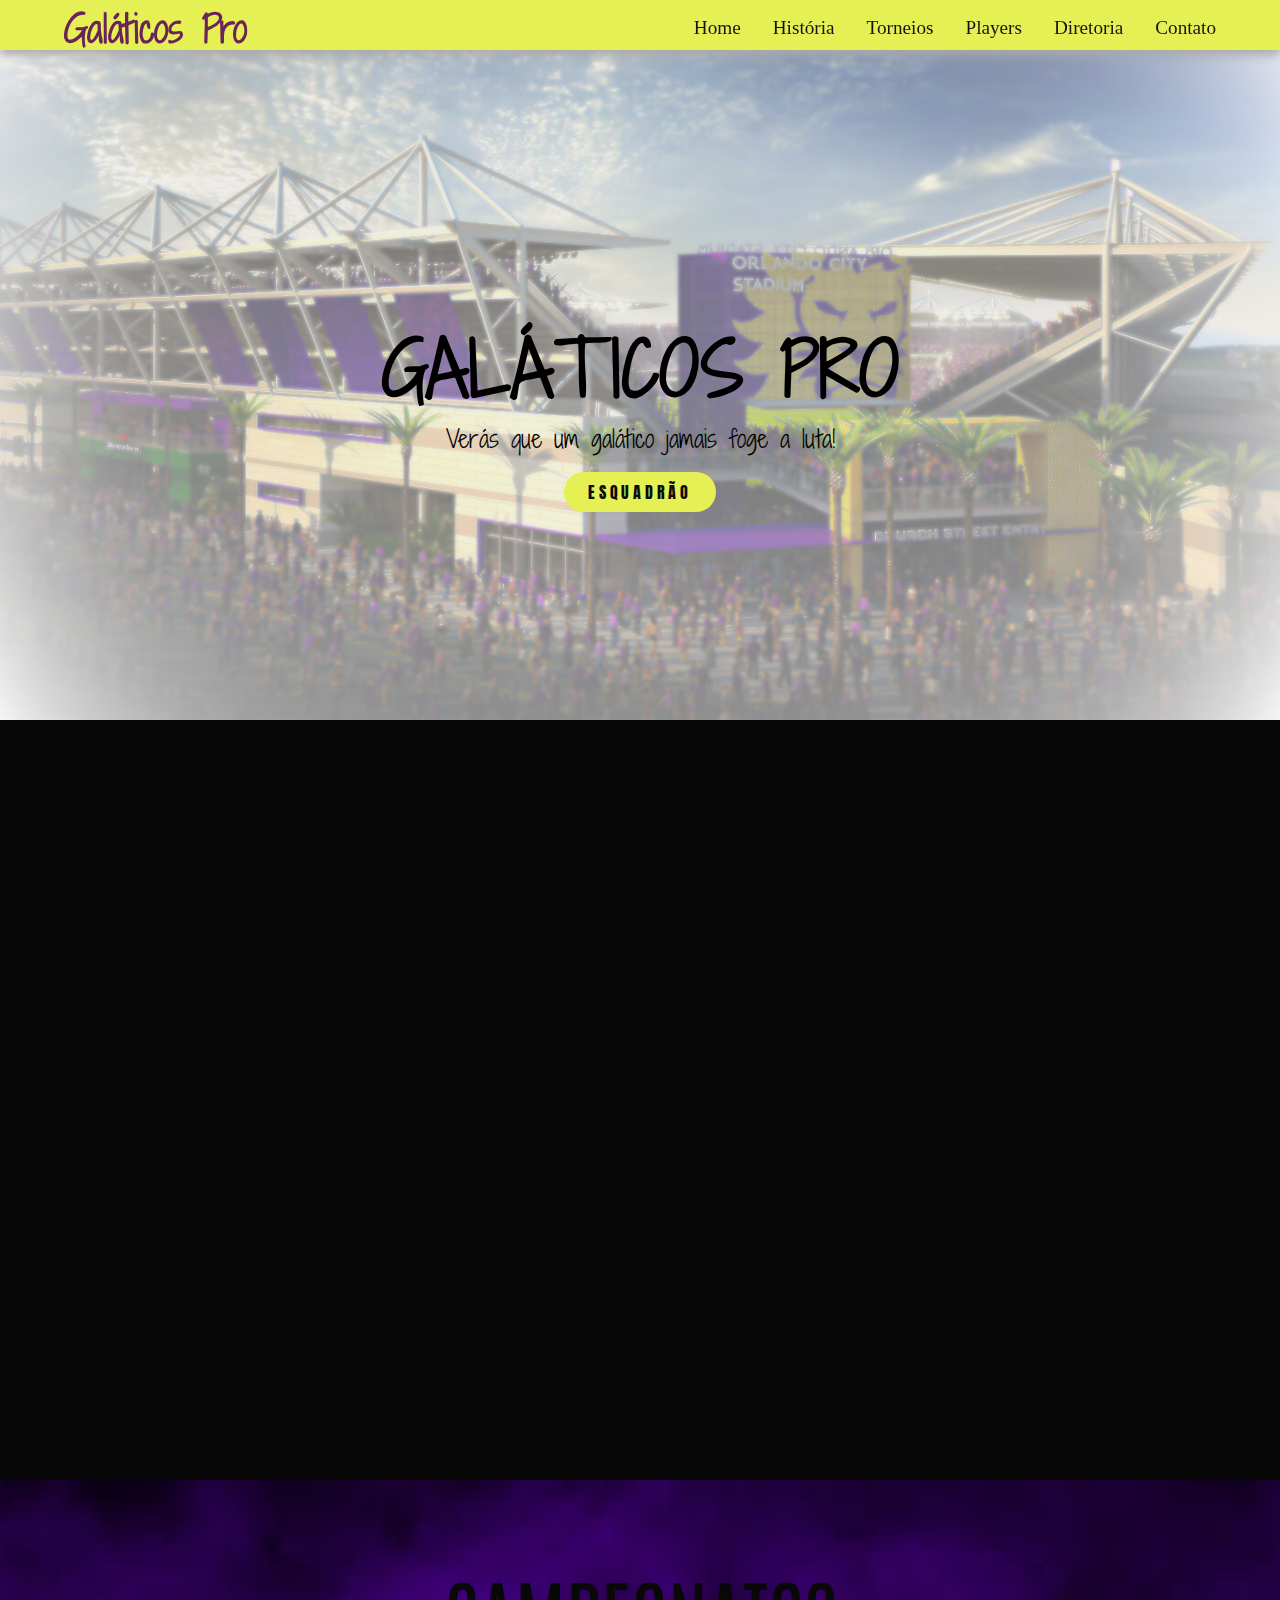
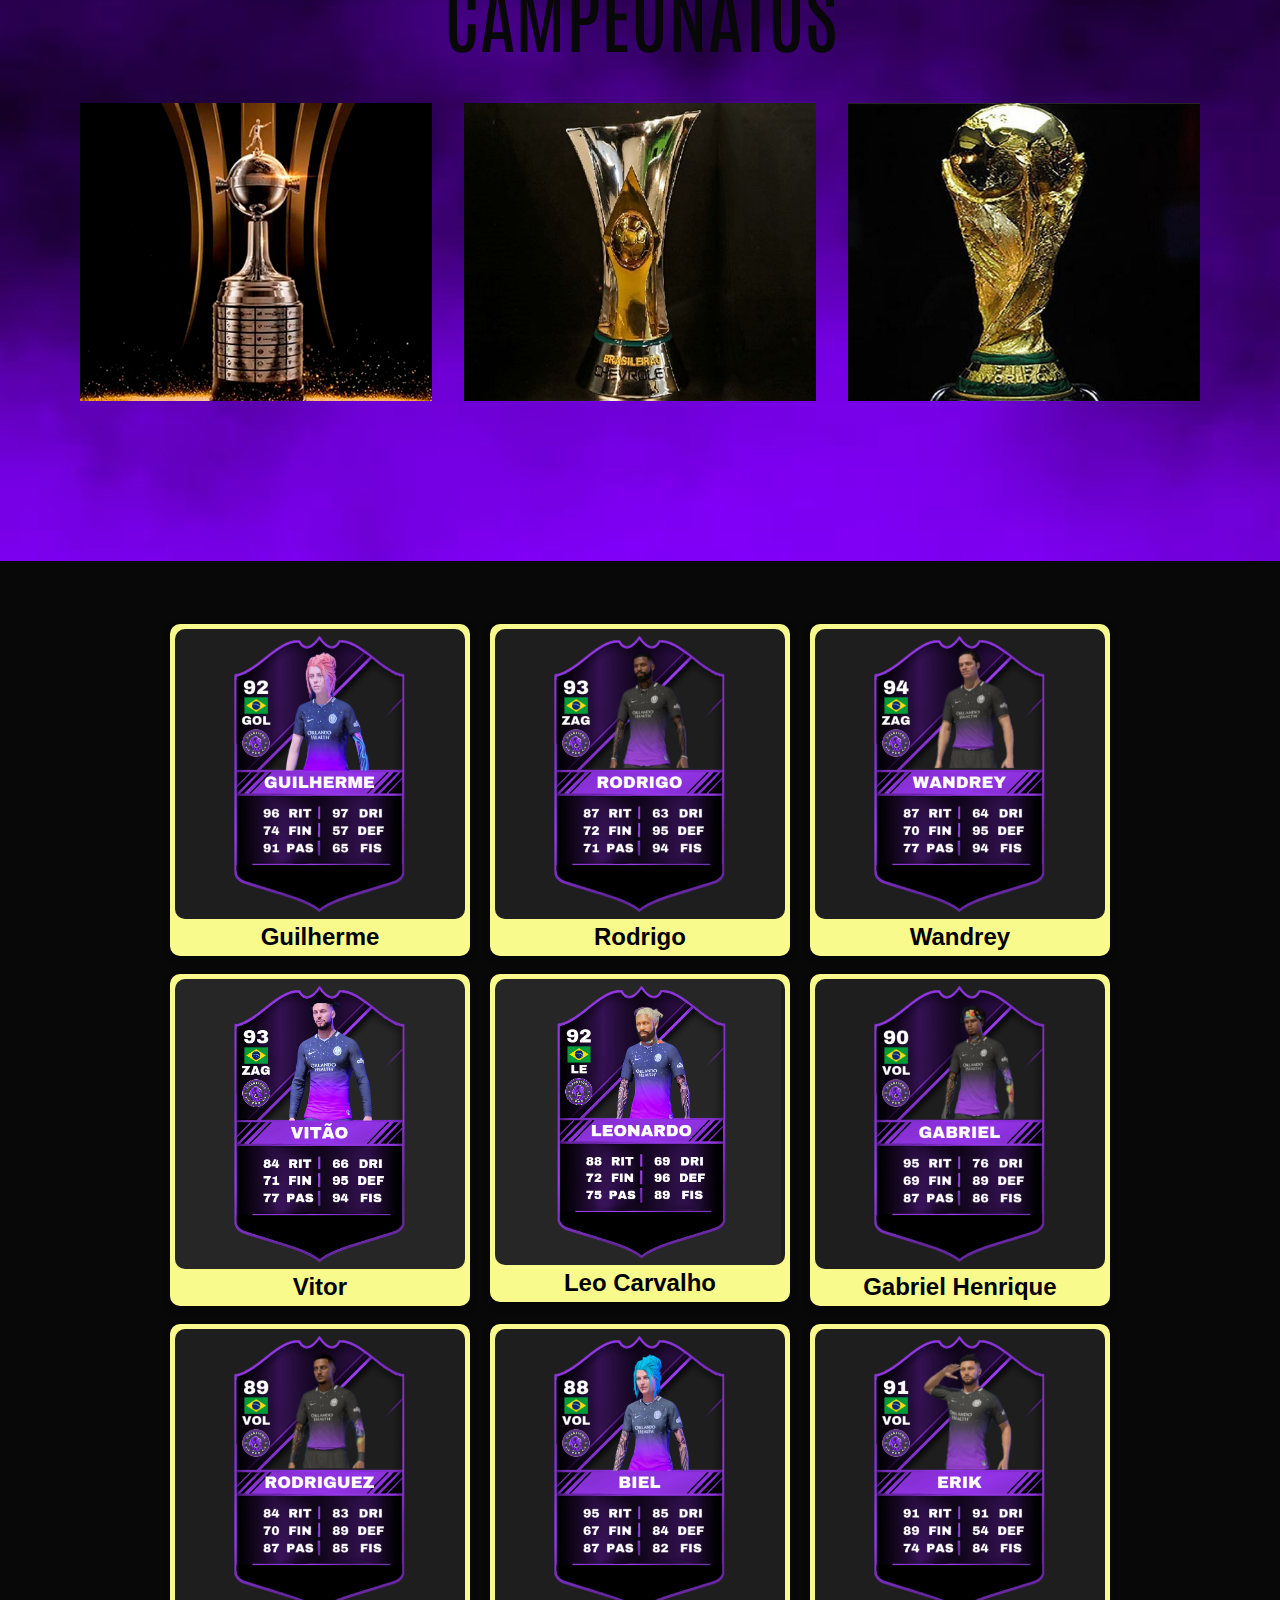
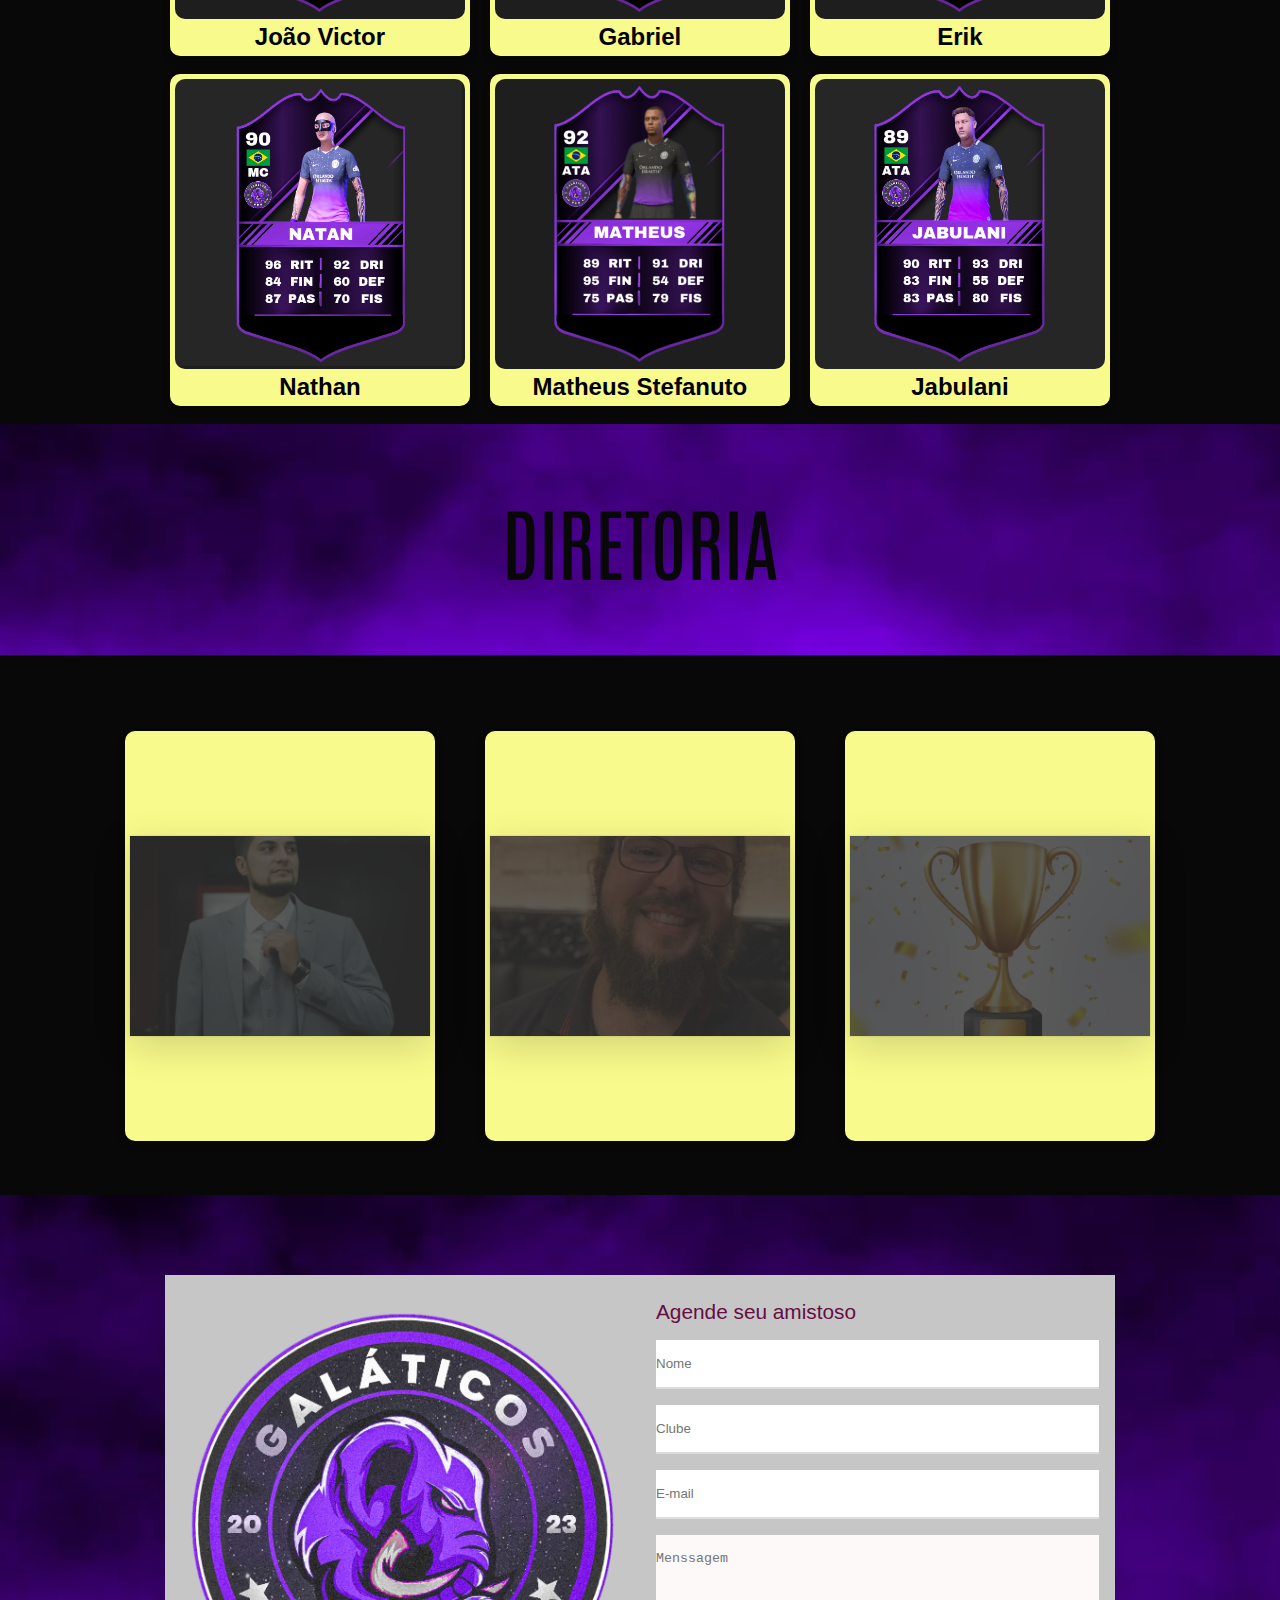
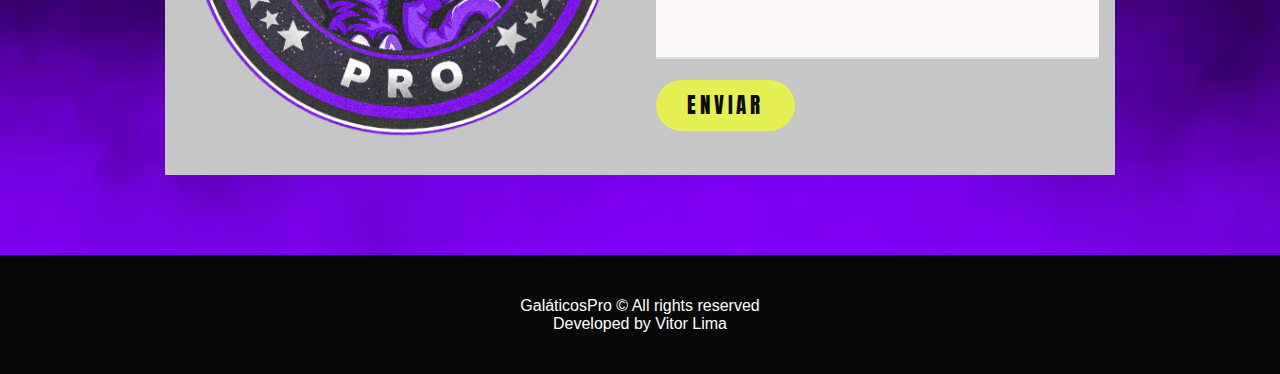
<file: index.html>
<!DOCTYPE html>
<html lang="pt-br">

<head>
  <link rel="preconnect" href="https://fonts.googleapis.com">
  <link rel="preconnect" href="https://fonts.gstatic.com" crossorigin>
  <link href="https://fonts.googleapis.com/css2?family=Anton&family=Antonio:wght@200&family=Montserrat:ital@1&family=Shadows+Into+Light+Two&display=swap" rel="stylesheet">
  <link rel="preconnect" href="https://fonts.googleapis.com">
  <link rel="preconnect" href="https://fonts.gstatic.com" crossorigin>
  <link href="https://fonts.googleapis.com/css2?family=Antonio:wght@200&family=Montserrat:ital@1&family=Shadows+Into+Light+Two&display=swap" rel="stylesheet">
  <link rel="preconnect" href="https://fonts.googleapis.com">
  <link rel="preconnect" href="https://fonts.gstatic.com" crossorigin>
  <link href="https://fonts.googleapis.com/css2?family=Montserrat:ital@1&family=Shadows+Into+Light+Two&display=swap" rel="stylesheet">
  <link rel="preconnect" href="https://fonts.googleapis.com">
  <link rel="preconnect" href="https://fonts.gstatic.com" crossorigin>
  <link href="https://fonts.googleapis.com/css2?family=Shadows+Into+Light+Two&display=swap" rel="stylesheet">
  <meta charset="UTF-8" />
  <meta http-equiv="X-UA-Compatible" content="IE=edge" />
  <meta name="viewport" content="width=device-width, initial-scale=1.0" />
  <title>Galáticos PRO</title>

  <link rel="stylesheet" href="/style.css">
</head>

<body>
  <nav class="navbar">
    <div class="navbar-boxer boxer">
      <input type="checkbox" name="" id="">
      <div class="hamburger-lines">
        <span class="line line1"></span>
        <span class="line line2"></span>
        <span class="line line3"></span>
      </div>
      <ul class="menu-items">
        <li><a href="">Home</a></li>
        <li><a href="#about">História</a></li>
        <li><a href="#food">Torneios</a></li>
        <li><a href="#food-menu">Players</a></li>
        <li><a href="#testimonials">Diretoria</a></li>
        <li><a href="#contact">Contato</a></li>
      </ul>
      <h1 class="logo">Galáticos Pro</h1>
    </div>
  </nav>
  <section class="showcase-area" id="showcase">
    <div class="showcase-boxer">
      <h1 class="main-title">Galáticos Pro</h1>
      <p class="subt">Verás que um galático jamais foge a luta!</p>
      <a href="#food-menu" class="btn btn-primary">Esquadrão</a>
    </div>
  </section>

  <section id="about">
    <div class="about-wrapper boxer">
      <div class="about-text">
        <p class="small">Nossa História</p><br>

        <p>
          O time nasceu no final do ano de 2022, inicialmente um grupo de amigos que jogava apenas pela diversão mas que em determinado momento resolveu entrar firmemente no cenário competitivo. O Galáticos Pro se tornou um clube, que se consolidou no cenário competitivo em pouco tempo através de princípios sólidos, zelando pela conduta esportiva respeitosa, honestidade e respeito com os membros da plataforma e organização. Buscando se aprimorar sempre como equipe sem deixar de lado o que nos moveu até aqui, continuamos almejando o crescimento da instituição em todas as camadas. Aqui nenhum player, manager ou CEO está acima da ideia, do projeto que se consolidou. Quando vencemos, vencemos como time, quando perdermos, perdemos como time.
        </p><br>
        <p class="small">Missão</p><br>
        <p>
          Competitividade e títulos. Sem trapaça, de forma respeitosa e honesta, contando sempre com a dedicação e esforços de cada player/membro do clube. Ultrapassar gerações, manter sempre o respeito pelos clubes adversários do cenário, contribuir para um ambiente mais justo e competitivo.
        </p>
      </div>
      <div class="about-img">
        <img src="/image/logo.png" alt="Escudo Galáticos Pro" />
      </div>
    </div>
  </section>

  <section id="food">
    <h2>Campeonatos</h2>
    <div class="food-boxer boxer">
      <div class="food-type fruite">
        <div class="img-boxer">
          <img src="/image/libert.jpg" alt="EFA">
          <div class="img-content">
            <h3>1</h3>
            <a href="https://www.efaesports.com/" class="btn btn-primary" target="blank">EFA</a>
          </div>
        </div>
      </div>
      <div class="food-type vegetable">
        <div class="img-boxer">
          <img src="/image/bras.jpg" alt="liga">
          <div class="img-content">
            <h3>2</h3>
            <a href="https://www.virtualproleague.com/portal/en/welcome" class="btn btn-primary" target="blank">Liga</a>
          </div>
        </div>
      </div>
      <div class="food-type grin">
        <div class="img-boxer">
          <img src="/image/mundo.jpg" alt="MOG">
          <div class="img-content">
            <h3>3</h3>
            <a href="https://www.ea.com/pt-br/games/fifa/fifa-23" class="btn btn-primary" target="blank">MOG</a>
          </div>
        </div>
      </div>
    </div>
  </section>

  <section id="food-menu">
    <h2 class="food-menu-heading"><br></h2>

    <link href="https://fonts.googleapis.com/css2?family=Lato&display=swap" rel="stylesheet">
	<link rel="stylesheet" href="https://cdnjs.cloudflare.com/ajax/libs/font-awesome/5.15.3/css/all.min.css">
	<link rel="stylesheet" type="text/css" href="/stylepla.css">


<div class="container">

  <div class="row">
   
        <div class="column">
      <div class="card">
        <div class="content">
          <div class="front">
            <img class="profile" width="100%" src="/image/gui.png" alt="Guilherme">
            <h2>Guilherme</h2>
          </div>
          <div class="back from-left">
            <h2>GOLEIRO</h2>
            <h3>10</h3>
            <h3>TAG: Psycho sTT</h3><br>
            <img class="tem-img" src="/image/sp.png" alt=""> &nbsp;
            <img class="tem-img" src="/image/bra.png" alt="">  <br>
            <p class="des">
              SÃO PAULO - SP<br><br>
              Aceleração  91<br>
              Finta       89<br>
              Chute       93
            </p>
            <ul class="social-icon">
              <li><a href=""><i class="fab fa-facebook-f"></i></a></li>
					    <li><a href=""><i class="fab fa-instagram"></i></a></li>
            </ul>
          </div>
        </div>
      </div>
    </div>

    <div class="column">
      <div class="card">
        <div class="content">
          <div class="front">
            <img class="profile" width="100%" src="/image/rodrigo.png" alt="Rodrigo">
            <h2>Rodrigo</h2>
          </div>
          <div class="back from-bottom">
            <h2>ZAGUEIRO</h2>
            <h3>6</h3>
            <h3>TAG: RadRodrigobk</h3><br>
            <img class="tem-img" src="/image/sp.png" alt=""> &nbsp;
            <img class="tem-img" src="/image/bra.png" alt="">  <br>
            <p class="des">
              SÃO PAULO - SP<br><br>
              Aceleração  91<br>
              Finta       89<br>
              Chute       93
            </p>
            <ul class="social-icon">
              <li><a href=""><i class="fab fa-facebook-f"></i></a></li>
					    <li><a href=""><i class="fab fa-instagram"></i></a></li>
            </ul>
          </div>
        </div>
      </div>
    </div>

        <div class="column">
      <div class="card">
        <div class="content">
          <div class="front">
            <img class="profile" width="100%" src="/image/wandrey.png" alt="Wandrey">
            <h2>Wandrey</h2>
          </div>
          <div class="back from-right">
            <h2>ZAGUEIRO</h2>
            <h3>4</h3>
            <h3>TAG: WANDREY GLT</h3><br>
            <img class="tem-img" src="/image/se.png" alt=""> &nbsp;
            <img class="tem-img" src="/image/bra.png" alt="">  <br>
            <p class="des">
              RIO GRANDE DO SUL - RS<br><br>
              Aceleração  91<br>
              Finta       89<br>
              Chute       93
            </p>
            <ul class="social-icon">
              <li><a href=""><i class="fab fa-facebook-f"></i></a></li>
					    <li><a href=""><i class="fab fa-instagram"></i></a></li>
            </ul>
          </div>
        </div>
      </div>
    </div>

  </div><br>

  <div class="row">
   
    <div class="column">
  <div class="card">
    <div class="content">
      <div class="front">
        <img class="profile" width="100%" src="/image/vitor.png" alt="Vitor">
        <h2>Vitor</h2>
      </div>
      <div class="back from-left">
        <h2>ZAG / GOL</h2>
        <h3>41</h3>
        <h3>TAG: VitorBRCook</h3><br>
        <img class="tem-img" src="/image/rj.png" alt=""> &nbsp;
        <img class="tem-img" src="/image/bra.png" alt="">  <br>
        <p class="des">
          RIO DE JANEIRO - RJ<br><br>
          Aceleração  91<br>
          Finta       89<br>
          Chute       93
        </p>
        <ul class="social-icon">
          <li><a href=""><i class="fab fa-tiktok"></i></a></li>
          <li><a href="https://www.instagram.com/vitorbrlima"><i class="fab fa-instagram"></i></a></li>
        </ul>
      </div>
    </div>
  </div>
</div>

<div class="column">
  <div class="card">
    <div class="content">
      <div class="front">
        <img class="profile" width="100%" src="/image/leo.png" alt="Léo Carvalho">
        <h2>Leo Carvalho</h2>
      </div>
      <div class="back from-bottom">
        <h2>ME / LE</h2>
        <h3>44</h3>
        <h3>TAG: LCM44#3024</h3><br>
        <img class="tem-img" src="/image/sp.png" alt=""> &nbsp;
        <img class="tem-img" src="/image/bra.png" alt="">  <br>
        <p class="des">
          TAUBATÉ - SP<br><br>
          Aceleração  91<br>
          Finta       89<br>
          Chute       93
        </p>
        <ul class="social-icon">
          <li><a href=""><i class="fab fa-facebook-f"></i></a></li>
          <li><a href=""><i class="fab fa-instagram"></i></a></li>
          
        </ul>
      </div>
    </div>
  </div>
</div>

    <div class="column">
  <div class="card">
    <div class="content">
      <div class="front">
        <img class="profile" width="100%" src="/image/gabriel.png" alt="Gabriel Henrique">
        <h2>Gabriel Henrique</h2>
      </div>
      <div class="back from-right">
        <h2>VOL / MD</h2>
        <h3>8</h3>
        <h3>TAG: Justiceblack664</h3><br>
        <img class="tem-img" src="/image/sp.png" alt=""> &nbsp;
        <img class="tem-img" src="/image/bra.png" alt="">  <br>
        <p class="des">
          SÃO PAULO - SP<br><br>
          Aceleração  91<br>
          Finta       89<br>
          Chute       93
        </p>
        <ul class="social-icon">
          <li><a href=""><i class="fab fa-facebook-f"></i></a></li>
          <li><a href=""><i class="fab fa-instagram"></i></a></li>
          
        </ul>
      </div>
    </div>
  </div>
</div>

</div><br>
  
<div class="row">
   
  <div class="column">
<div class="card">
  <div class="content">
    <div class="front">
      <img class="profile" width="100%" src="/image/rodriguez.png" alt="João Victor">
      <h2>João Victor</h2>
    </div>
    <div class="back from-left">
      <h2>VOL / ZAG</h2>
      <h3>10</h3>
      <h3>TAG: RodrigueZ#8814</h3><br>
      <img class="tem-img" src="/image/sp.png" alt=""> &nbsp;
      <img class="tem-img" src="/image/bra.png" alt="">  <br>
      <p class="des">
        SANTANA DE PARNAÍBA - SP<br><br>
        Aceleração  91<br>
        Finta       89<br>
        Chute       93
      </p>
      <ul class="social-icon">
        <li><a href=""><i class="fab fa-facebook-f"></i></a></li>
        <li><a href=""><i class="fab fa-instagram"></i></a></li>
      </ul>
    </div>
  </div>
</div>
</div>

<div class="column">
<div class="card">
  <div class="content">
    <div class="front">
      <img class="profile" width="100%" src="/image/biel.png" alt="Gabriel">
      <h2>Gabriel</h2>
    </div>
    <div class="back from-bottom">
      <h2>VOLANTE</h2>
      <h3>9</h3>
      <h3>TAG: bielrei70</h3><br>
      <img class="tem-img" src="/image/pr.png" alt=""> &nbsp;
      <img class="tem-img" src="/image/bra.png" alt="">  <br>
      <p class="des">
        SÃO MATEUS DO SUL - PR<br><br>
        Aceleração  91<br>
        Finta       89<br>
        Chute       93
      </p>
      <ul class="social-icon">
        <li><a href=""><i class="fab fa-facebook-f"></i></a></li>
        <li><a href=""><i class="fab fa-instagram"></i></a></li>
      </ul>
    </div>
  </div>
</div>
</div>

  <div class="column">
<div class="card">
  <div class="content">
    <div class="front">
      <img class="profile" width="100%" src="/image/erik.png" alt="Erik">
      <h2>Erik</h2>
    </div>
    <div class="back from-right">
      <h2>VOLANTE / MC</h2>
      <h3>99</h3>
      <h3>TAG: Erik R99 GLT</h3><br>
      <img class="tem-img" src="/image/mg.png" alt=""> &nbsp;
      <img class="tem-img" src="/image/bra.png" alt="">  <br>
      <p class="des">
        FRONTERA - MG<br><br>
        Aceleração  91<br>
        Finta       89<br>
        Chute       93
      </p>
      <ul class="social-icon">
        <li><a href=""><i class="fab fa-facebook-f"></i></a></li>
        <li><a href=""><i class="fab fa-instagram"></i></a></li>
      </ul>
    </div>
  </div>
</div>
</div>

</div><br>

<div class="row">
   
  <div class="column">
<div class="card">
  <div class="content">
    <div class="front">
      <img class="profile" width="100%" src="/image/nathan.png" alt="Nathan">
      <h2>Nathan</h2>
    </div>
    <div class="back from-left">
      <h2>MEI</h2>
      <h3>27</h3>
      <h3>TAG: nhzinsk</h3><br>
      <img class="tem-img" src="/image/sp.png" alt=""> &nbsp;
      <img class="tem-img" src="/image/bra.png" alt="">  <br>
      <p class="des">
        RIO DE JANEIRO - RJ<br><br>
        Aceleração  91<br>
        Finta       89<br>
        Chute       93
      </p>
      <ul class="social-icon">
        <li><a href=""><i class="fab fa-facebook-f"></i></a></li>
        <li><a href=""><i class="fab fa-instagram"></i></a></li>
      </ul>
    </div>
  </div>
</div>
</div>

<div class="column">
<div class="card">
  <div class="content">
    <div class="front">
      <img class="profile" width="100%" src="/image/matheus.png" alt="Matheus Stefanuto">
      <h2>Matheus Stefanuto</h2>
    </div>
    <div class="back from-bottom">
      <h2>ATACANTE</h2>
      <h3>9</h3>
      <h3>TAG: Matheusst2000</h3><br>
      <img class="tem-img" src="/image/sp.png" alt=""> &nbsp;
      <img class="tem-img" src="/image/bra.png" alt="">  <br>
      <p class="des">
        SÃO PAULO - SP<br><br>
        Aceleração  91<br>
        Finta       89<br>
        Chute       93
      </p>
      <ul class="social-icon">
        <li><a href=""><i class="fab fa-facebook-f"></i></a></li>
        <li><a href=""><i class="fab fa-instagram"></i></a></li>
      </ul>
    </div>
  </div>
</div>
</div>

  <div class="column">
<div class="card">
  <div class="content">
    <div class="front">
      <img class="profile" width="100%" src="/image/jabulani.png" alt="Jabulani">
      <h2>Jabulani</h2>
    </div>
    <div class="back from-right">
      <h2>ATACANTE</h2>
      <h3>15</h3>
      <h3>TAG: Jabulani3552</h3><br>
      <img class="tem-img" src="/image/rj.png" alt=""> &nbsp;
      <img class="tem-img" src="/image/bra.png" alt="">  <br>
      <p class="des">
        NOVA IGUAÇU - RJ<br><br>
        Aceleração  91<br>
        Finta       89<br>
        Chute       93
      </p>
      <ul class="social-icon">
        <li><a href=""><i class="fab fa-facebook-f"></i></a></li>
        <li><a href=""><i class="fab fa-instagram"></i></a></li>
      </ul>
    </div>
  </div>
</div>
</div>

</div><br>

<!--
<div class="row">
   
  <div class="column">
<div class="card">
  <div class="content">
    <div class="front">
      <img class="profile" width="100%" src="/image/" alt="">
      <h2></h2>
    </div>
    <div class="back from-left">
      <h2></h2>
      <h3></h3>
      <h3>TAG: </h3><br>
      <img class="tem-img" src="/image/rj.png" alt=""> &nbsp;
      <img class="tem-img" src="/image/bra.png" alt="">  <br>
      <p class="des">
        NOVA IGUAÇU - RJ<br><br>
        Aceleração  91<br>
        Finta       89<br>
        Chute       93
      </p>
      <ul class="social-icon">
        <li><a href=""><i class="fab fa-facebook-f"></i></a></li>
        <li><a href=""><i class="fab fa-instagram"></i></a></li>
      </ul>
    </div>
  </div>
</div>
</div>

<div class="column">
<div class="card">
  <div class="content">
    <div class="front">
      <img class="profile" width="100%" src="/image/" alt="">
      <h2></h2>
    </div>
    <div class="back from-bottom">
      <h2></h2>
      <h3></h3>
      <h3>TAG: </h3><br>
      <img class="tem-img" src="/image/sp.png" alt=""> &nbsp;
      <img class="tem-img" src="/image/bra.png" alt="">  <br>
      <p class="des">
        SÃO PAULO - SP<br><br>
        Aceleração  91<br>
        Finta       89<br>
        Chute       93
      </p>
      <ul class="social-icon">
        <li><a href=""><i class="fab fa-facebook-f"></i></a></li>
        <li><a href=""><i class="fab fa-instagram"></i></a></li>
      </ul>
    </div>
  </div>
</div>
</div>

  <div class="column">
<div class="card">
  <div class="content">
    <div class="front">
      <img class="profile" width="100%" src="/image/" alt="">
      <h2></h2>
    </div>
    <div class="back from-right">
      <h2></h2>
      <h3></h3>
      <h3>TAG: </h3><br>
      <img class="tem-img" src="/image/rn.png" alt=""> &nbsp;
      <img class="tem-img" src="/image/bra.png" alt="">  <br>
      <p class="des">
        NATAL - RN<br><br>
        Aceleração  91<br>
        Finta       89<br>
        Chute       93
      </p>
      <ul class="social-icon">
        <li><a href=""><i class="fab fa-facebook-f"></i></a></li>
        <li><a href=""><i class="fab fa-instagram"></i></a></li>
      </ul>
    </div>
  </div>
</div>
</div>


</div>
</div><br><br><br>-->

  </section>

<section id="testimonials">
  <h2>DIRETORIA</h2><br><br>

  <div class="boxers">
    <div class="card">
      <div class="face front">
        <div class="content">
          <img src="/image/eri.png" alt="Presidente" />
        </div>
      </div>
      <div class="face back">
        <div class="content"><br>
          <p>
            Fundador dos galáticos há 12 meses. "Em busca de títulos e atrás dos melhores jogadores."
          </p>
          <a href="https://www.instagram.com/erik.rezende.santos/"><button>PRESIDENTE</button></a>
        </div>
      </div>
    </div>
    <div class="card">
      <div class="face front">
        <div class="content">
          <img src="/image/wan.png" alt="Diretor" />
        </div>
      </div>
      <div class="face back">
        <div class="content"><br>
          <p>
            Manager/Olheiro dos galáticos há 12 meses. "Não existe vitória sem luta!"
          </p>
          <a href="https://www.instagram.com/wandreyol_"><button>DIRETOR</button></a>
        </div>
      </div>
    </div>
    <div class="card">
      <div class="face front">
        <div class="content">
          <img src="/image/trofeu.png" alt="Sala de Troféus" />
        </div>
      </div>
      <div class="face back">
        <div class="content"><br>
          <p>
            Nessa seção você pode acompanhar nossa trajetória e ver os títulos conquistados em vários campeonatos disputados!
          </p>
          <a href="sala.html"><button>Sala de Troféus</button></a>
        </div>
      </div>
    </div>
  </div>
</section><br><br><br>

  <section id="contact">
    <div class="contact-container container">
      <div class="contact-img">
        <img src="image/logo.png" alt="amistoso">
      </div>

      <div class="form-container">
        <h2>Agende seu amistoso</h2>
        <input type="text" placeholder="Nome">
        <input type="text" placeholder="Clube">
        <input type="email" placeholder="E-mail">
        <textarea cols="30" rows="6" placeholder="Menssagem"></textarea>
        <a href=mailto:wandrey.academico20@gmail.com class="btn btn-primary">ENVIAR</a>
      </div>
    </div>
  </section>

  <footer id="footer">
    <h2>GaláticosPro &copy; All rights reserved<br>Developed by Vitor Lima</h2>
    
  </footer>
</body>

<!-- 
    .................../ JS Code for smooth scrolling /...................... -->

<script src="https://ajax.googleapis.com/ajax/libs/jquery/3.3.1/jquery.min.js"></script>
<script>
  $(document).ready(function () {
    // Add smooth scrolling to all links
    $("a").on("click", function (event) {
      // Make sure this.hash has a value before overriding default behavior
      if (this.hash !== "") {
        // Prevent default anchor click behavior
        event.preventDefault();

        // Store hash
        var hash = this.hash;

        // Using jQuery's animate() method to add smooth page scroll
        // The optional number (800) specifies the number of milliseconds it takes to scroll to the specified area
        $("html, body").animate(
          {
            scrollTop: $(hash).offset().top,
          },
          800,
          function () {
            // Add hash (#) to URL when done scrolling (default click behavior)
            window.location.hash = hash;
          }
        );
      } // End if
    });
  });
</script>

</html>
</file>
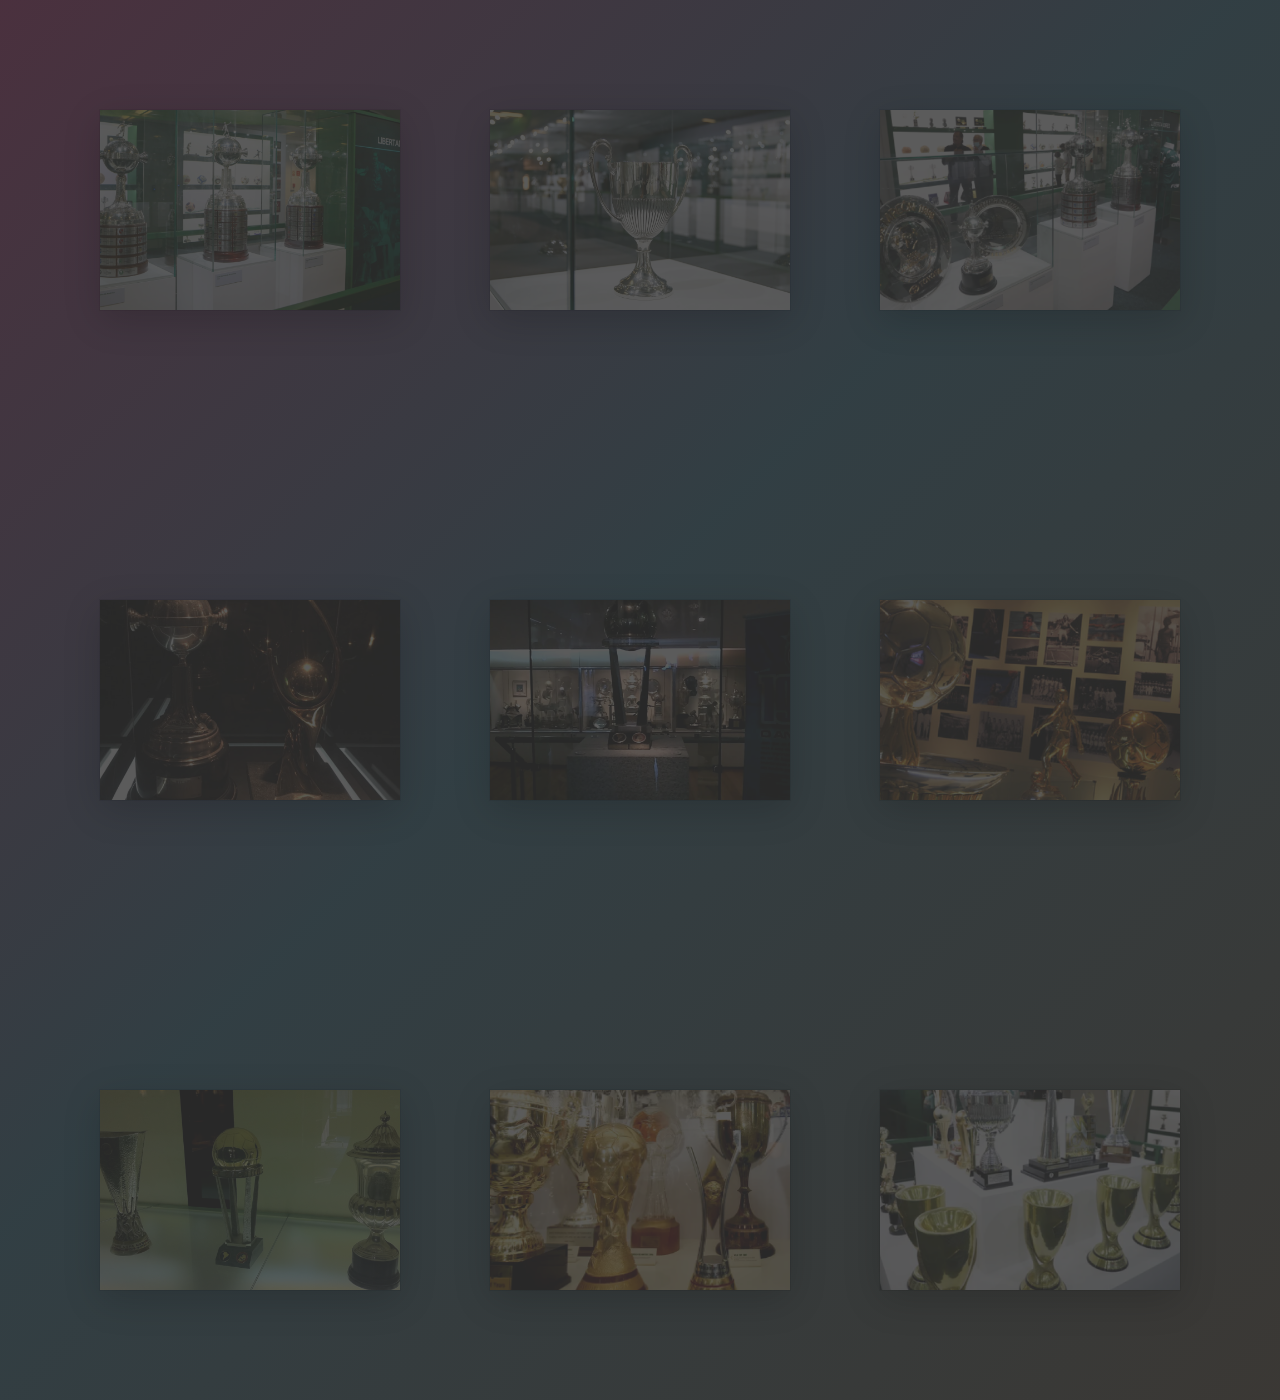
<file: sala.html>
<!DOCTYPE html>
<html lang="pt-br">
  <head>
    <meta charset="UTF-8" />
    <meta http-equiv="X-UA-Compatible" content="IE=edge" />
    <meta name="viewport" content="width=device-width, initial-scale=1.0" />
    <title>Sala de Troféus</title>
  </head>

<style>
    @import url("https://fonts.googleapis.com/css2?family=Poppins:wght@200;300;400;500;700&display=swap");
body {
  display: flex;
  margin: 10px;
  padding: 0;
  min-height: 100vh;
  background-color: #333;
  background-image: linear-gradient(
    135deg,
    #a1286836 0%,
    #2d6c8534 46%,
    #745d3f1e 100%
  );

  justify-content: center;
  align-items: center;
  font-family: "Poppins", sans-serif;
}
.container {
  position: relative;
  display: flex;
  justify-content: center;
  gap: 90px;
  flex-wrap: wrap;
}
.container .card {
  position: relative;
}
.container .card .face {
  width: 300px;
  height: 200px;
  transition: 0.4s;
}
.container .card .face.front {
  position: relative;
  background: #333;
  display: flex;
  justify-content: center;
  align-content: center;
  align-items: center;
  z-index: 1;
  transform: translateY(100px);
}
.container .card:hover .face.front {
  transform: translateY(0);
  box-shadow: inset 0 0 60px whitesmoke, inset 20px 0 80px #f0f,
    inset -20px 0 80px #0ff, inset 20px 0 300px #f0f, inset -20px 0 300px #0ff,
    0 0 50px #fff, -10px 0 80px #f0f, 10px 0 80px #0ff;
}
.container .card:nth-child(2):hover .face.front {
  box-shadow: inset 0 0 60px whitesmoke, inset 20px 0 80px rgb(255, 208, 0),
    inset -20px 0 80px rgb(255, 196, 0), inset 20px 0 300px rgb(255, 182, 46),
    inset -20px 0 300px rgb(255, 153, 0), 0 0 50px #0098be,
    -10px 0 80px rgb(255, 174, 0), 10px 0 80px rgb(0, 162, 255);
}
.container .card:nth-child(3):hover .face.front {
  box-shadow: inset 0 0 60px whitesmoke, inset 20px 0 80px rgb(63, 41, 16),
    inset -20px 0 80px rgb(26, 11, 2), inset 20px 0 300px rgb(24, 19, 5),
    inset -20px 0 300px rgb(53, 27, 13), 0 0 50px #ffca7f,
    -10px 0 80px rgb(70, 45, 8), 10px 0 80px rgb(51, 40, 32);
}
.container .card .face.front .content {
  width: 100%;
  height: 100%;
  opacity: 0.2;
  transition: 0.5s;
  text-align: center;
}
.container .card:hover .face.front .content {
  opacity: 1;
}
.container .card .face.front .content img {
  width: 100%;
  height: 100%;
  object-fit: cover;
}
.container .card .face.front .content i {
  font-size: 3em;
  color: white;
  display: inline-block;
}
.container .card .face.front .content h3 {
  font-size: 1em;
  color: white;
  text-align: center;
}
.container .card .face.front .content a {
  transition: 0.5s;
}
.container .card .face.back {
  position: relative;
  background-color: #ffffff;
  background-image: linear-gradient(160deg, #ffffff 0%, #ffdeff 100%);
  display: flex;
  align-items: center;
  justify-content: center;
  padding: 20px;
  box-sizing: border-box;
  box-shadow: rgba(0, 0, 0, 0.16) 0px 10px 36px 0px,
    rgba(0, 0, 0, 0.06) 0px 0px 0px 1px;
  transform: translateY(-100px);
}
.container .card:hover .face.back {
  transform: translateY(0);
}
.container .card .face.back .content p,
button {
  font-size: 13px;
  margin: 0;
  padding: 0;
  color: #333;
}
.container .card .face.back .content button {
  color: #fff;
  border: 1px solid #fff;
  padding: 10px;
  margin: 15px 0 0;
  transition: all 0.3s;
  cursor: pointer;
  font-weight: bold;
  background-color: #333;
  border-radius: 6px;
}
.container .card .face.back .content button:hover {
  letter-spacing: 1px;
}

</style>

  <body>
    <div class="container">
        <div class="card">
          <div class="face front">
            <div class="content">
              <img src="/image/tro1.png" alt="" />
            </div>
          </div>
          <div class="face back">
            <div class="content">
              <p>
                1 - SEMI FINALISTA COPA NIKE
              </p>
            </div>
          </div>
        </div>
        <div class="card">
          <div class="face front">
            <div class="content">
              <img src="/image/tro2.png" alt="" />
            </div>
          </div>
          <div class="face back">
            <div class="content">
              <p>
                2- TERCEIRO COLOCADO COPA DO BRASIL (FBPCV)
              </p>
            </div>
          </div>
        </div>
        <div class="card">
          <div class="face front">
            <div class="content">
              <img src="/image/tro3.png" alt="" />
            </div>
          </div>
          <div class="face back">
            <div class="content">
              <p>
                3- SEMI FINALISTA LA SERIE CUP
              </p>
            </div>
          </div>
        </div>
        <div class="container">
            <div class="card">
              <div class="face front">
                <div class="content">
                  <img src="/image/tro4.png" alt="" />
                </div>
              </div>
              <div class="face back">
                <div class="content">
                  <p>
                    4- TERCEIRO COLOCADO LIGA URUGUAY UCP SEGUNDA DIVISIÓN
                  </p>
                </div>
              </div>
            </div>
            <div class="card">
              <div class="face front">
                <div class="content">
                  <img src="/image/tro5.png" alt="" />
                </div>
              </div>
              <div class="face back">
                <div class="content">
                  <p>
                    5- LOADING....
                  </p>
                </div>
              </div>
            </div>
            <div class="card">
              <div class="face front">
                <div class="content">
                  <img src="/image/tro6.png" alt="" />
                </div>
              </div>
              <div class="face back">
                <div class="content">
                  <p>
                    6- LOADING....
                  </p>
                </div>
              </div>
            </div>
            <div class="container">
                <div class="card">
                  <div class="face front">
                    <div class="content">
                      <img src="/image/tro7.png" alt="" />
                    </div>
                  </div>
                  <div class="face back">
                    <div class="content">
                      <p>
                        7- LOADING....
                      </p>
                    </div>
                  </div>
                </div>
                <div class="card">
                  <div class="face front">
                    <div class="content">
                      <img src="/image/tro8.png" alt="" />
                    </div>
                  </div>
                  <div class="face back">
                    <div class="content">
                      <p>
                        8- LOADING....
                      </p>
                    </div>
                  </div>
                </div>
                <div class="card">
                  <div class="face front">
                    <div class="content">
                      <img src="/image/tro9.png" alt="" />
                    </div>
                  </div>
                  <div class="face back">
                    <div class="content">
                      <p>
                        9- LOADING....
                      </p>
                    </div>
                  </div>
                </div>
    </div>

    
  </body>
</html>
</file>
<file: style.css>
*,
*::after,
*::before {
  box-sizing: border-box;
  padding: 0;
  margin: 0;
}

.html {
  font-size: 62.5%;
}

body {
  font-family: "Poppins", sans-serif;
}

/* ///////////..utility classes../////////// */

.boxer {
  max-width: 1200px;
  width: 90%;
  margin: auto;
}

.btn {
  display: inline-block;
  padding: 0.5em 1.5em;
  text-decoration: none;
  border-radius: 50px;
  cursor: pointer;
  outline: none;
  margin-top: 1em;
  text-transform: uppercase;
  font-weight: small;
}

.btn-primary {
  letter-spacing: 0.1cm;
  color: #0c0c0c;
  background: rgb(229, 240, 84);
  font-family: 'Anton', sans-serif;
}

.btn-primary:hover {
  background:rgb(181, 21, 245);
  transition: background 0.3s ease-in-out;
  font-family: 'Anton', sans-serif;
}

/* ............/navbar/............ *
/* desktop mode............/// */

.navbar input[type="checkbox"],
.navbar .hamburger-lines {
  display: none;
}

.navbar {
  box-shadow: 0px 5px 10px 0px #aaa;
  position: fixed;
  width: 100%;
  background: rgb(229, 240, 84);
  color: rgb(107, 36, 89);
  opacity: 1;
  height: 50px;
  z-index: 12;
}

.navbar-boxer {
  display: flex;
  justify-content: space-between;
  height: 64px;
  align-items: center;
}

.menu-items {
  font-family: roboto sans-serif;
  order: 2;
  display: flex;
}

.menu-items li {
  list-style: none;
  margin-left: 2rem;
  margin-bottom: 0.5rem;
  font-size: 1.2rem;
}

.menu-items a {
  text-decoration: none;
  color: rgb(24, 20, 20);
  font-weight: 500;
  transition: color 0.3s ease-in-out;
}

.menu-items a:hover {
  color: #97046b;
  transition: color 0.3s ease-in-out;
}

.logo {
  font-family: 'Shadows Into Light Two', cursive;
  order: 1;
  font-size: 2.3rem;
  margin-bottom: 0.5rem;
}

/* ............//// Showcase styling ////......... */

.showcase-area {
  height: 80vh;
  background: linear-gradient(
      rgba(240, 240, 240, 0.144),
      rgba(255, 255, 255, 0.336)
    ),
    url("/image/estad.jpg");
  background-size: cover;
  background-position: center;
  background-repeat: no-repeat;
}

.showcase-boxer {
  display: flex;
  flex-direction: column;
  align-items: center;
  justify-content: center;
  height: 100%;
}

.main-title {
  font-family: 'Shadows Into Light Two', cursive;
  text-transform: uppercase;
  margin-top: 1.5em;
  font-size: 4.5rem;
}

.subt {
  font-family: 'Montserrat', sans-serif;
  font-family: 'Shadows Into Light Two', cursive;
  font-size: 1.5rem;
}

/* ......//about us//...... */

#about {
  padding: 50px 0;
  background: #070707;
}

.about-wrapper {
  display: flex;
  flex-wrap: wrap;
}

#about h2 {
  font-size: 2.3rem;
}

#about p {
  font-family: roboto sans serif;
  font-size: 1.1rem;
  color: #555;
}

#about .small {
  font-family: barlow semi condensed sans-serif;
  font-size: 2rem;
  color: rgb(156, 156, 158);
  font-weight: 600;
}

.about-img {
  flex: 1 1 400px;
  padding: 30px;
  transform: translateX(150%);
  animation: about-img-animation 1s ease-in-out forwards;
}

@keyframes about-img-animation {
  100% {
    transform: translate(0);
  }
}

.about-text {
  flex: 1 1 400px;
  padding: 30px;
  margin: auto;
  transform: translate(-150%);
  animation: about-text-animation 1s ease-in-out forwards;
  text-align: justify;
}

@keyframes about-text-animation {
  100% {
    transform: translate(0);
  }
}

.about-img img {
  display: block;
  height: 600px;
  max-width: 140%;
  object-fit: cover;
  
}

/* ..........////Food category///........... */


#food {
  padding: 5rem 0 10rem 0;
  background: url("/image/fundo1.jpg");
  background-size: cover;
  background-position: center;
  background-repeat: no-repeat;
}

#food h2 {
  text-align: center;
  font-family: 'Antonio', sans-serif;
  font-size: 5rem;
  font-weight: 400;
  margin-bottom: 40px;
  text-transform: uppercase;
  color: rgb(8, 8, 8);
}

.food-boxer {
  display: flex;
  justify-content: space-between;
}

.food-boxer img {
  display: block;
  width: 100%;
  margin: auto;
  max-height: 300px;
  object-fit: cover;
  object-position: center;
}

.img-boxer {
  margin: 0 1rem;
  position: relative;
}

.img-content {
  position: absolute;
  top: 70%;
  left: 50%;
  transform: translate(-50%, -50%);
  opacity: 0;
  z-index: 2;
  text-align: center;
  transition: all 0.3s ease-in-out 0.1s;
}

.img-content h3 {
  color: #fff;
  font-size: 2.2rem;
}

.img-content a {
  font-size: 1.2rem;
}

.img-boxer::after {
  content: "";
  display: block;
  position: absolute;
  top: 0;
  left: 0;
  width: 100%;
  height: 100%;
  background: rgba(0, 0, 0, 0.871);
  opacity: 0;
  z-index: 1;

  transform: scaleY(0);
  transform-origin: 100% 100%;
  transition: all 0.3s ease-in-out;
}

.img-boxer:hover::after {
  opacity: 0.5;
  transform: scaleY(1);
}

.img-boxer:hover .img-content {
  opacity: 1;
  top: 40%;
}

/* .........../Food Menu/............ */

.food-menu-heading {
  text-align: center;
  font-family: sans-serif;
  font-size: 3.4rem;
  font-weight: 400;
  color: rgb(14, 13, 13);
}

.food-menu-boxer {
  display: flex;
  flex-wrap: wrap;
  padding: 50px 0px 30px 0px;
}

.food-menu-boxer img {
  display: block;
  width: 250px;
  height: 250px;
  border-radius: 50%;
  object-fit: cover;
  object-position: center;
}

.food-menu-item {
  display: flex;
  flex: 1 1 600px;
  justify-content: space-evenly;
  margin-bottom: 3rem;
}

.food-description {
  margin: auto 1.5rem;
}

.font-title {
  font-size: 1.8rem;
  font-weight: 400;
  color: #444;
}

.food-description p {
  font-size: 1.4rem;
  color: #555;
  font-weight: 500;
}

/* ........./ Testimonial /.......... */

#testimonials h2 {
  padding: 4rem 0;
  background: url("/image/fundo1.jpg");
  background-size: cover;
  background-position: center;
  background-repeat: no-repeat;
  text-align: center;
  font-family: 'Antonio', sans-serif;
  font-size: 5rem;
  font-weight: 400;
  margin-bottom: 40px;
  text-transform: uppercase;
  color: rgb(8, 8, 8);
}

.testimonial-title {
  text-align: center;
  font-family: sans-serif;
  font-size: 2.8rem;
  font-weight: 400;
  color: rgb(10, 10, 10);
}

.testimonial-boxer {
  display: flex;
  justify-content: space-between;
  font-size: 1.4rem;
  padding: 1rem;
}

.testimonial-box {
  text-align: center;
  padding: 1rem;
}

.customer-photo img {
  display: block;
  width: 250px;
  height: 250px;
  object-fit: cover;
  object-position: center;
  border-radius: 50%;
  margin: auto;
}

/* ........ Contact Us........... */

#contact {
  padding: 5rem 0;
  background: url("/image/fundo1.jpg");
  background-size: cover;
  background-position: center;
  background-repeat: no-repeat;
}

.contact-container {
  display: flex;
  background: #c7c6c6;
}

.contact-img {
  width: 50%;
}

.contact-img img {
  display: block;
  height: 500px;
  width: 100%;
  object-position: center;
  object-fit: cover;
}

.form-container {
  padding: 1rem;
  width: 50%;
  margin: auto;
}

.form-container input {
  display: block;
  width: 100%;
  border: none;
  border-bottom: 2px solid #ddd;
  padding: 1rem 0;
  box-shadow: none;
  outline: none;
  margin-bottom: 1rem;
  color: #444;
  font-weight: 500;
}

.form-container textarea {
  display: block;
  width: 100%;
  border: none;
  border-bottom: 2px solid #ddd;
  color: #444;
  outline: none;
  padding: 1rem 0;
  resize: none;
  background: rgb(253, 249, 249);
}

.form-container h2 {
  font-size: 1.3rem;
  font-weight: 500;
  color: #660d44;
  margin-bottom: 1rem;
  margin-top: -1.2rem;
}

.form-container a {
  font-size: 1.3rem;
}

#footer h2 {
  text-align: center;
  font-size: 1rem;
  padding: 2.6rem;
  font-weight: 500;
  color: #fff;
  background: rgb(8, 8, 8);
}

/**começo diretoria**/

.boxers {
  position: relative;
  display: flex;
  justify-content: center;
  gap: 50px;
  flex-wrap: wrap;
  font-family: cursive;
}
.boxers .card {
  position: relative;
}
.boxers .card .face {
  width: 300px;
  height: 200px;
  transition: 0.4s;
}
.boxers .card .face.front {
  position: relative;
  background: #333;
  display: flex;
  justify-content: center;
  align-content: center;
  align-items: center;
  z-index: 1;
  transform: translateY(100px);
}
.boxers .card:hover .face.front {
  transform: translateY(0);
  box-shadow: inset 0 0 60px whitesmoke, inset 20px 0 80px #f0f,
    inset -20px 0 80px #0ff, inset 20px 0 300px #f0f, inset -20px 0 300px #0ff,
    0 0 50px #fff, -10px 0 80px #f0f, 10px 0 80px #0ff;
}
.boxers .card:nth-child(2):hover .face.front {
  box-shadow: inset 0 0 60px whitesmoke, inset 20px 0 80px rgb(255, 208, 0),
    inset -20px 0 80px rgb(255, 196, 0), inset 20px 0 300px rgb(255, 182, 46),
    inset -20px 0 300px rgb(255, 153, 0), 0 0 50px #0098be,
    -10px 0 80px rgb(255, 174, 0), 10px 0 80px rgb(0, 162, 255);
}
.boxers .card:nth-child(3):hover .face.front {
  box-shadow: inset 0 0 60px whitesmoke, inset 20px 0 80px rgb(63, 41, 16),
    inset -20px 0 80px rgb(26, 11, 2), inset 20px 0 300px rgb(24, 19, 5),
    inset -20px 0 300px rgb(53, 27, 13), 0 0 50px #ffca7f,
    -10px 0 80px rgb(70, 45, 8), 10px 0 80px rgb(51, 40, 32);
}
.boxers .card .face.front .content {
  width: 100%;
  height: 100%;
  opacity: 0.2;
  transition: 0.5s;
  text-align: center;
}
.boxers .card:hover .face.front .content {
  opacity: 1;
}
.boxers .card .face.front .content img {
  width: 100%;
  height: 100%;
  object-fit: cover;
}
.boxers .card .face.front .content i {
  font-size: 3em;
  color: white;
  display: inline-block;
}
.boxers .card .face.front .content h3 {
  font-size: 1em;
  color: white;
  text-align: center;
}
.boxers .card .face.front .content a {
  transition: 0.5s;
}
.boxers .card .face.back {
  position: relative;
  background-color: #ffffff;
  background-image: linear-gradient(160deg, #ffffff 0%, #ffdeff 100%);
  display: flex;
  align-items: center;
  justify-content: center;
  padding: 20px;
  box-sizing: border-box;
  box-shadow: rgba(0, 0, 0, 0.16) 0px 10px 36px 0px,
    rgba(0, 0, 0, 0.06) 0px 0px 0px 1px;
  transform: translateY(-100px);
}
.boxers .card:hover .face.back {
  transform: translateY(0);
}
.boxers .card .face.back .content p,
button {
  font-size: 13px;
  margin: 0;
  padding: 0;
  color: #333;
}
.boxers .card .face.back .content button {
  color: #fff;
  border: 1px solid #fff;
  padding: 10px;
  margin: 15px 0 0;
  transition: all 0.3s;
  cursor: pointer;
  font-weight: bold;
  background-color: #333;
  border-radius: 6px;
}
.boxers .card .face.back .content button:hover {
  letter-spacing: 1px;
}

@media only screen and (max-device-width: 900px) {
  /* .menu { width:100%; } */
  }

@media only screen and (max-device-width: 900px) {
  /* .menu { width:600px; } */
  }

  @media only screen and (max-device-width: 700px) {
    /* .menu { width:400px; } */
    }


@media (max-width: 768px){

  .logo {
    display: none;
  }

  .menu-items li {
    font-size: 15px;
    margin: 2px;
  }

  .main-title {
    font-size: 2.5rem;
  }

  .subt {
    font-size: 1rem;
  }

  .about-img img {
    display: block;
    height: 300px;
    max-width: 140%;
    object-fit: cover;
  }

  #food h2{
    font-size: 2rem;
  }

  #food h3 {
    font-size: 1rem;
  }

  .form-container h2 {
    font-size: 30px;
    text-align: center;
    margin-top: 5px;
  }

  .contact-img {
    display: none;
  }

  .form-container {
    padding: 1rem;
    width: 100%;
    margin: auto;
  }

  .form-container input {
    display: block;
    width: 100%;
    border: none;
    border-bottom: 2px solid #ddd;
    padding: 1rem 0;
    box-shadow: none;
    outline: none;
    margin-bottom: 1rem;
    color: #444;
    font-weight: 500;
  }
  
  .form-container textarea {
    display: block;
    width: 100%;
    border: none;
    border-bottom: 2px solid #ddd;
    color: #444;
    outline: none;
    padding: 1rem 0;
    resize: none;
    background: rgb(253, 249, 249);
  }

  .btn btn-primary {
    text-align: center;
    color: #fff;
    background: #adadad;
    font-family: cursive;
  }

}
</file>
<file: stylepla.css>
* {
  box-sizing:border-box

}
.title{
  font-size:60px;
  padding:20px 0px;
}
body {
  font-family:Arial, Helvetica, sans-serif;
  background-color:#080808;
}
.container{
  width: 950px;
  margin:0px auto;
}
/* Float three columns side by side */
.column {
  float: left;
  width: 33.33%;
  padding: 0 10px;
}

/* Remove extra left and right margins, due to padding */
.row {margin: 0 -5px;}

/* Clear floats after the columns */
.row:after {
  content: "";
  display: table;
  clear: both;
}

/* Responsive columns */
@media screen and (max-width: 700px) {
  
 .container{
  width: 90%;
}
  
  .column {
    width: 100%;
    display: block;
    margin-bottom: 20px;
  }
}

/* Style the counter cards */
.card {
  box-shadow: 0 4px 8px 0 rgba(0, 0, 0, 0.2);
  padding: 5px;
  text-align: center;
  background-color: #f8fa8b;
  border-radius:10px;
  cursor:pointer;
}
.card .profile{
   border-radius:10px;
   transition: 0.2s;
}
.card:hover .profile{
  transform:scale(1.4);
  border-top-right-radius:50px;
  border-top-left-radius:50px;
}

.card .content{
  width:100%;
  height:100%;
  position:relative;
  overflow:hidden;
}
.card .content .back{
  position:absolute;
  width:100%;
  height:100%;
  background-color: #999998e6;
  transition:1s;
  
  z-index:1;
  padding:10px;
}

.from-left{
  top:0;
  left:-100%;
}
.card:hover .content .from-left {
   left:0%;
}

.from-bottom{
  top:100%;
  left:0;
}
.card:hover .content .from-bottom {
   top:0%;
}

.from-right{
  top:0%;
  right:-100%;
}
.card:hover .content .from-right {
   right:0;
}

.card .content .back h3{
  font-size:15px;
  letter-spacing:2px;
}
.card .content .back .tem-img{
  border-radius:50%;
}

.card .content .back .des{
  font-size:13px;
  padding:20px 0px;
}

.des{
  font-family: Arial, Helvetica, sans-serif;
  color: rgb(5, 5, 5);
}

.card .content .back .social-icon{
  list-style:none;
  margin:0px;
  padding:0px;
}
.card .content .back .social-icon li{
  display:inline-block;
}

.card .content .back .social-icon li a{
  display:block;
  background:#333;
  color:#fff;
  width:40px;
  height:40px;
  text-align:center;
  line-height:40px;
  border-radius:100%;
}

@media only screen and (max-device-width: 900px) {
  /* .menu { width:100%; } */
  }

@media only screen and (max-device-width: 900px) {
  /* .menu { width:600px; } */
  }

  @media only screen and (max-device-width: 700px) {
    /* .menu { width:400px; } */
    }
</file>
